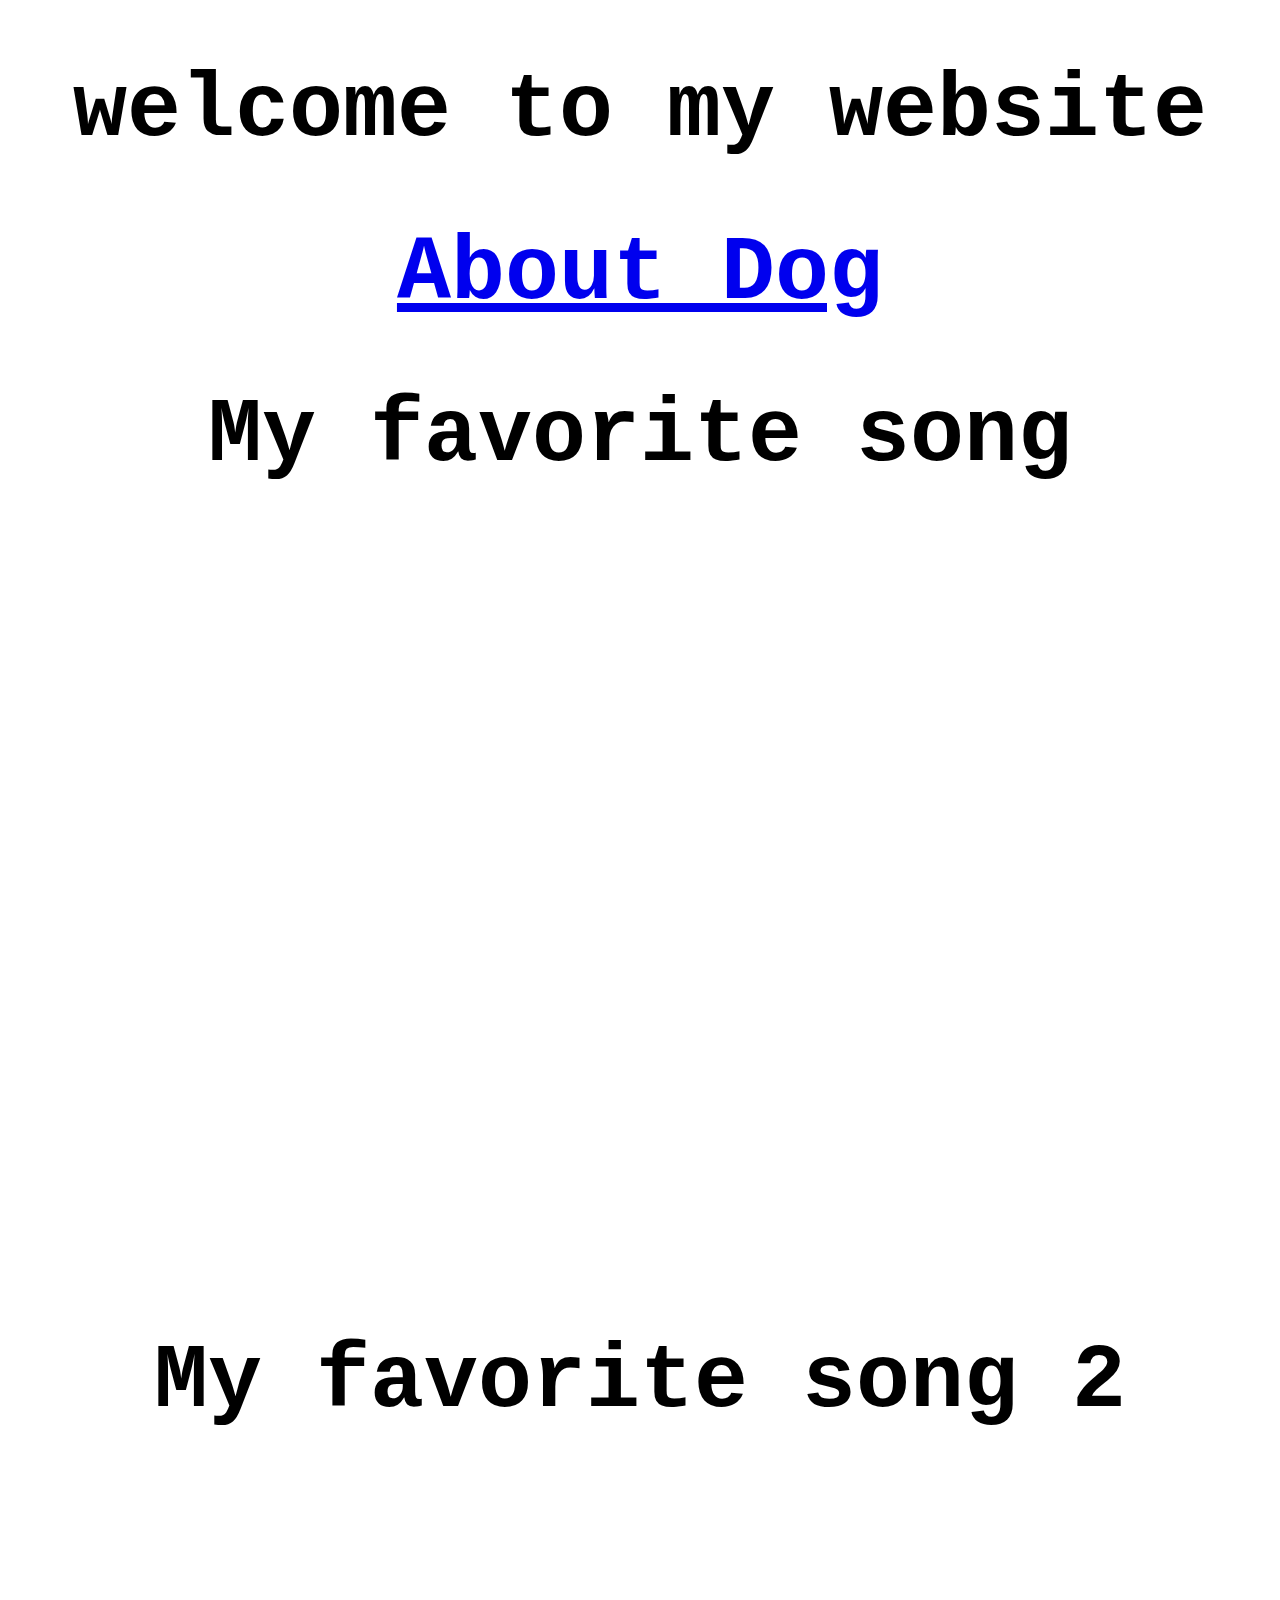
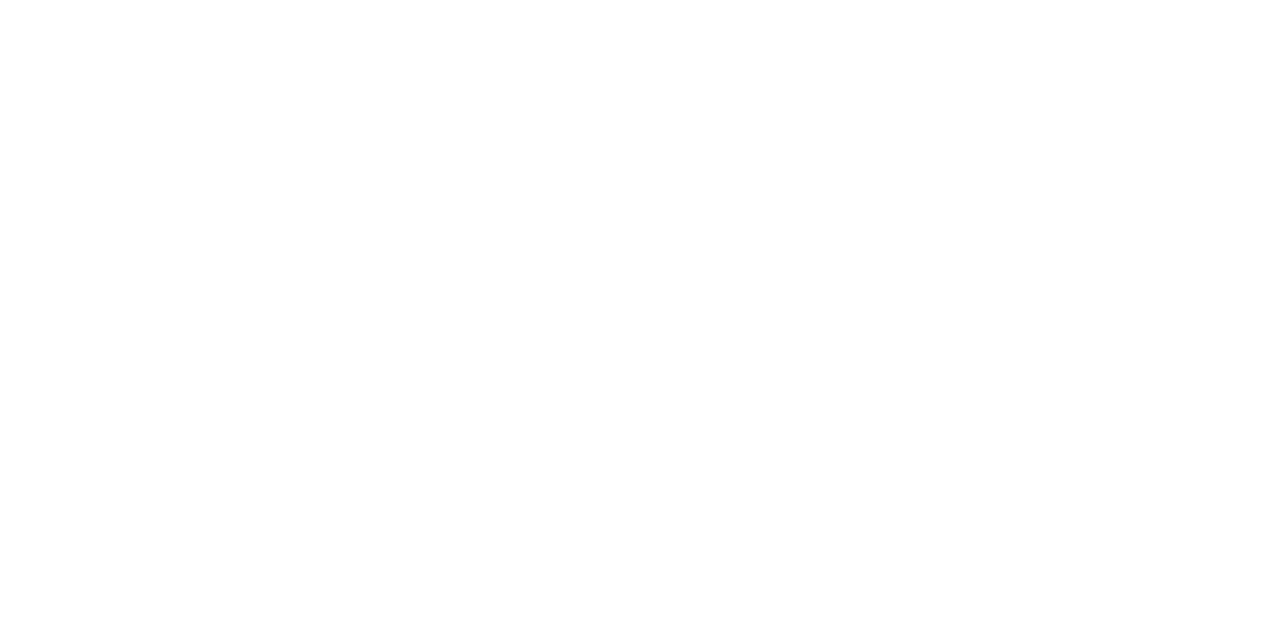
<file: index.html>
<!DOCTYPE html>
<html lang="en">
<head>
    <meta charset="UTF-8">
    <meta http-equiv="X-UA-Compatible" content="IE=edge">
    <meta name="viewport" content="width=device-width, initial-scale=1.0">
    <link rel="stylesheet" href="styles.css">
    <title>My Website</title>
</head>
<body class="center-content">
    <div>
        <h1>welcome to my website</h1>

        <h1><a href="dogs.html">About Dog</a></h1>

        <h1>My favorite song</h1>
        <div>
            <iframe width="1280" height="720" 
            src="https://www.youtube.com/embed/7VfE0Wdny-g" 
            title="YouTube video player" frameborder="0" 
            allow="accelerometer; autoplay; clipboard-write; encrypted-media; gyroscope; picture-in-picture" 
            allowfullscreen></iframe>
        </div>  

        <h1>My favorite song 2</h1>
        <div>
            <iframe width="1280" height="720" 
            src="https://www.youtube.com/embed/YMWQ8_YJeJg" 
            title="YouTube video player" 
            frameborder="0" allow="accelerometer; autoplay; clipboard-write; encrypted-media; gyroscope; picture-in-picture" 
            allowfullscreen></iframe>
        </div>  
    </div>
</body>
</html>
</file>
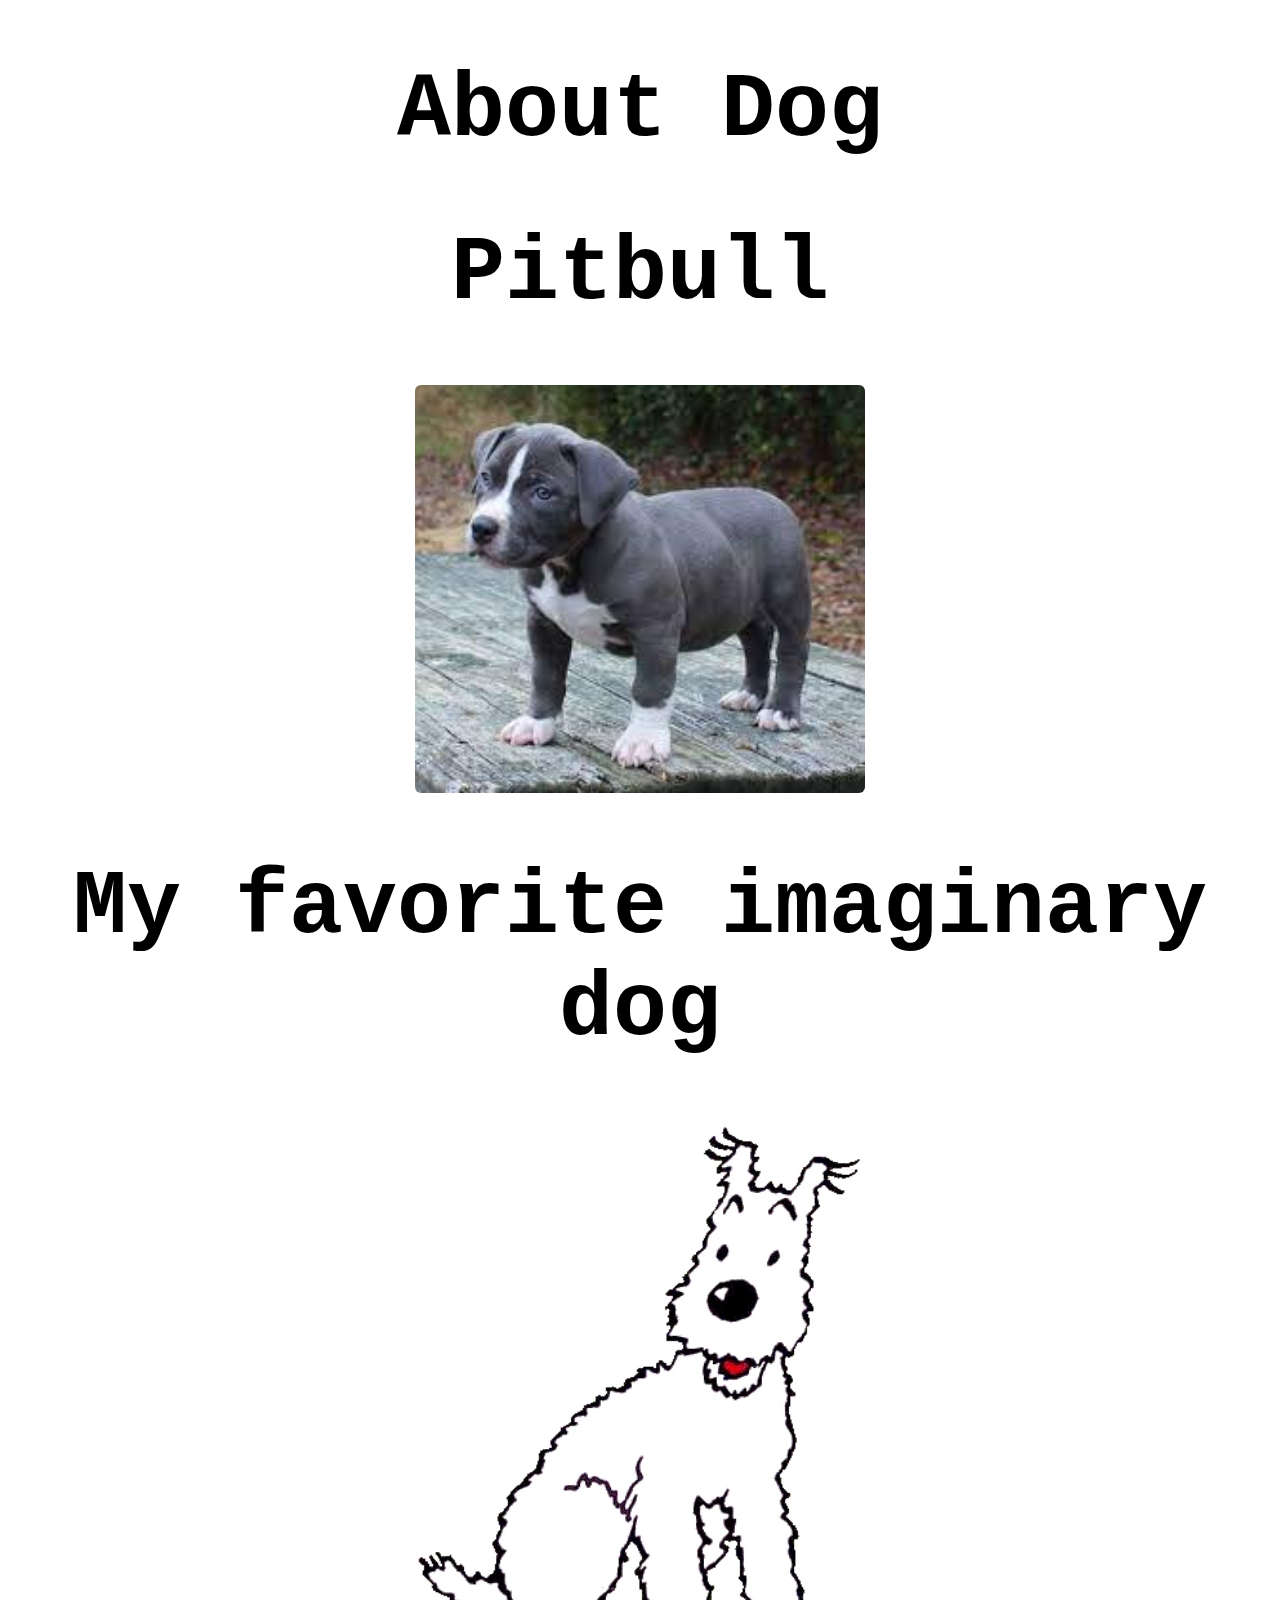
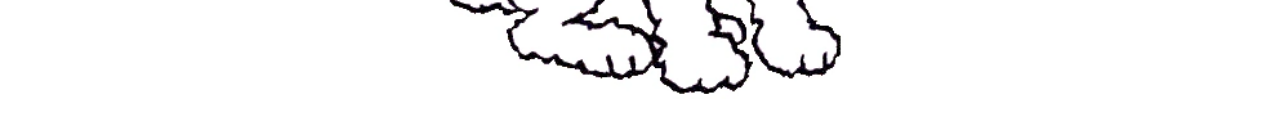
<file: dogs.html>
<!DOCTYPE html>
<html lang="en">
<head>
    <meta charset="UTF-8">
    <meta http-equiv="X-UA-Compatible" content="IE=edge">
    <meta name="viewport" content="width=device-width, initial-scale=1.0">
    <link rel="stylesheet" href="styles.css">
    <title>My Website</title>
</head>
<body class="center-content">
    <div>
        <h1>About Dog</h1>
        <h1>Pitbull</h1>
        <div>
            <img class="thumbnail" src="images/putbull.jpg" alt="pitbull">
        </div>
        <h1>My favorite imaginary dog</h1>
        <div>
            <img class="thumbnail" src="images/snowy.webp" alt="snowy">
        </div>
    </div>
</body>
</html>
</file>
<file: styles.css>
.thumbnail{
    width: 50vh;
    margin: auto;
    border-radius: 6px;
}

h1{
    font-size: 10vh;
    font-family: monospace;
    font-weight: bold;
}

.center-content{
    text-align: center;
    flex-direction: column;
}
</file>
